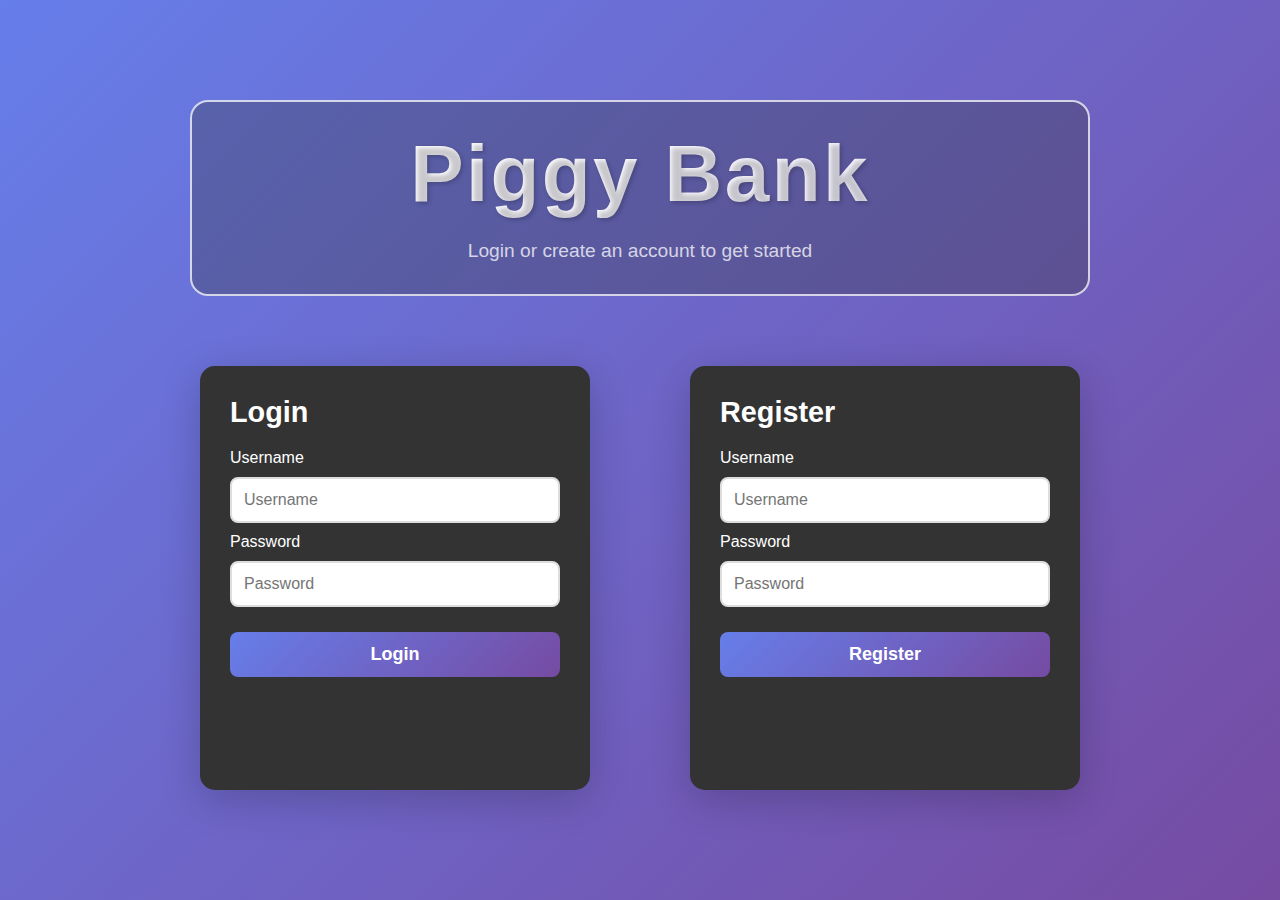
<file: frontend/web/index.html>
<!DOCTYPE html>
<html lang="en">
<head>
    <meta charset="UTF-8">
    <meta name="viewport" content="width=device-width, initial-scale=1.0">
    <title>BankApp - Online Banking</title>
    <link rel="stylesheet" href="css/auth.css">
</head>
<body>
<div class="auth-page">
    <div class="title-block">
        <h1>Piggy Bank</h1>
        <p class="subtitle">Login or create an account to get started</p>
    </div>

    <div class="forms-container">
        <div id="login-section">
            <h2>Login</h2>
            <form id="login-form">
                <label for="loginUsername">Username</label>
                <input type="text" id="loginUsername" placeholder="Username">

                <label for="loginPassword">Password</label>
                <input type="password" id="loginPassword" placeholder="Password">

                <button type="submit">Login</button>
                <p id="loginMessage"></p>
            </form>
        </div>

        <div id="register-section">
            <h2>Register</h2>
            <form id="register-form">
                <label for="registerUsername">Username</label>
                <input type="text" id="registerUsername" placeholder="Username">

                <label for="registerPassword">Password</label>
                <input type="password" id="registerPassword" placeholder="Password">

                <button type="submit">Register</button>
                <p id="registerMessage"></p>
            </form>
        </div>
    </div>
</div>

<script src="js/utils.js"></script>
<script src="js/auth.js"></script>
</body>
</html>
</file>
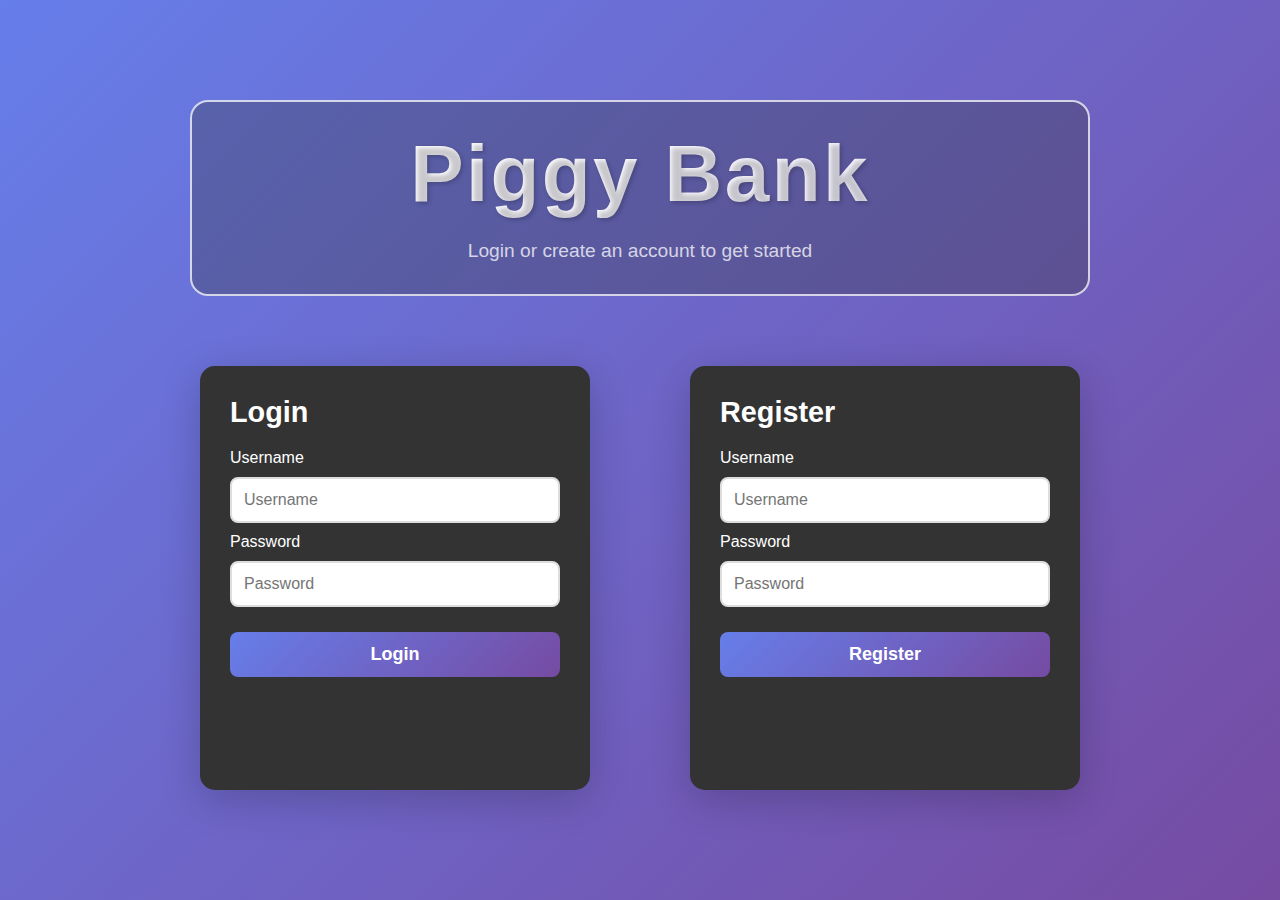
<file: frontend/web/dashboard.html>
<!DOCTYPE html>
<html lang="en">
<head>
    <meta charset="UTF-8">
    <meta name="viewport" content="width=device-width, initial-scale=1.0">
    <title>Dashboard - Piggy Bank</title>
    <link rel="stylesheet" href="css/dashboard.css">
</head>
<body>
<div class="dashboard-container">
    <!-- Header -->
    <div class="dashboard-header">
        <h1>Welcome Back, <span id="username">User</span>!</h1>
        <p>Manage your account below</p>
    </div>

    <!-- Balance Display -->
    <div class="balance-card">
        <h2>Current Balance</h2>
        <div class="balance-amount"><span id="balanceDisplay">0.00</span></div>
    </div>

    <!-- Action Cards -->
    <div class="actions-grid">
        <div class="action-card">
            <h3>Deposit</h3>
            <p>Deposit money into your account</p>
            <form id="deposit-form">
                <label for="depositAmount">Amount</label>
                <input type="number" id="depositAmount" placeholder="Amount" step="0.01">
                <button type="submit">Make Deposit</button>
                <p id="depositMessage"></p>
            </form>
        </div>

        <div class="action-card">
            <h3>Withdraw</h3>
            <p>Withdraw money from your account</p>
            <form id="withdraw-form">
                <label for="withdrawAmount">Amount</label>
                <input type="number" id="withdrawAmount" placeholder="Amount" step="0.01">
                <button type="submit">Make Withdrawal</button>
                <p id="withdrawMessage"></p>
            </form>
        </div>

        <div class="action-card">
            <h3>Transfer</h3>
            <p>Send money to another account</p>
            <form id="transfer-form">
                <label for="transferTo">Username</label>
                <input type="text" id="transferTo" placeholder="Recipient Username" >
                <label for="transferAmount">Amount</label>
                <input type="number" id="transferAmount" placeholder="Amount" step="0.01">
                <button type="submit">Transfer Funds</button>
                <p id="transferMessage"></p>
            </form>
        </div>

        <div class="action-card">
            <h3>History</h3>
            <p>Recent transactions</p>
            <div id="recentHistory">
                <p id="historyPreviewMessage">Loading...</p>
            </div>
            <button onclick="window.location.href='history.html'">View Full History</button>
        </div>
    </div>

    <!-- Logout -->
    <div class="logout-section">
        <button class="logout-btn" onclick="logout()">Logout</button>
    </div>
</div>

<script src="js/utils.js"></script>
<script src="js/dashboard.js"></script>
</body>
</html>
</file>
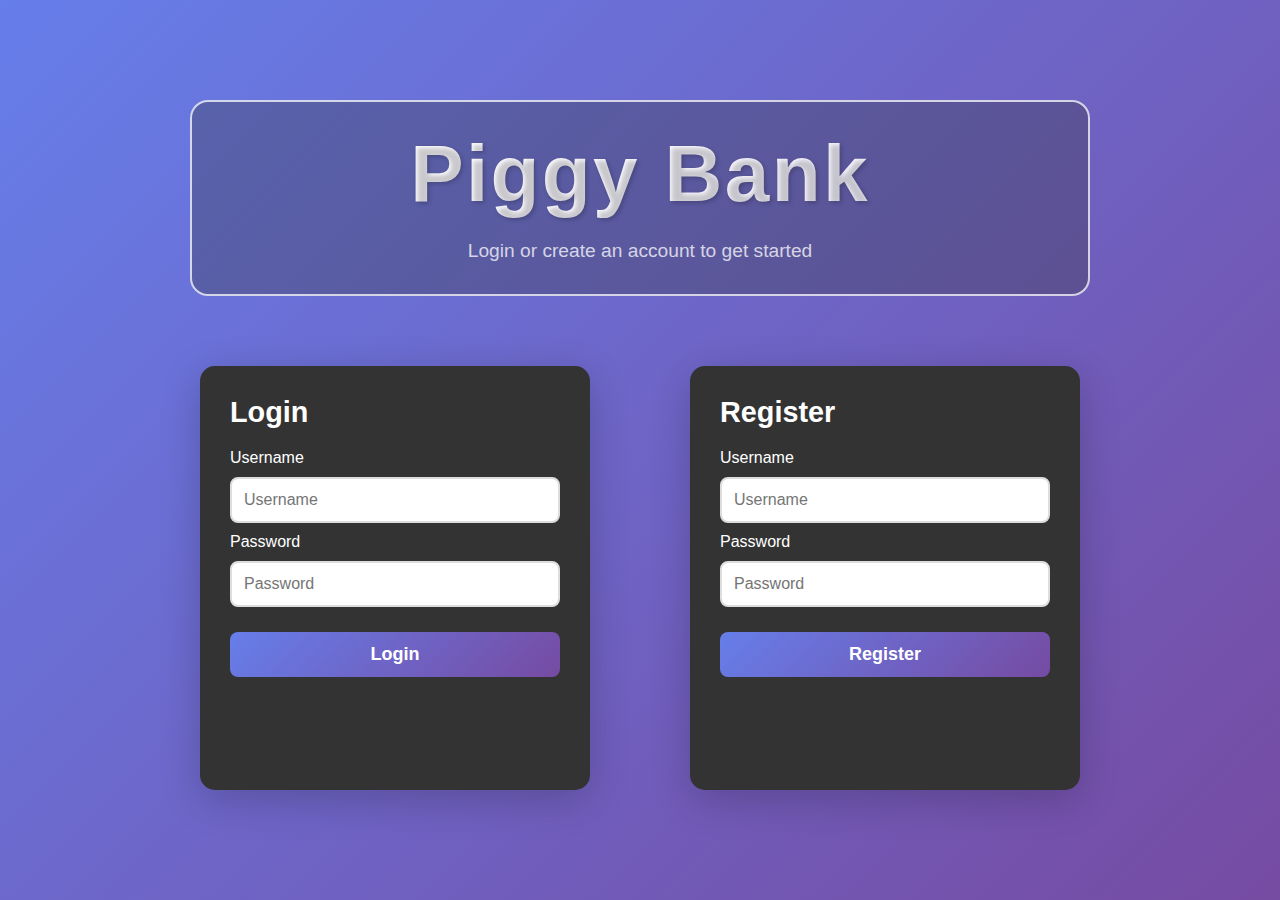
<file: frontend/web/history.html>
<!DOCTYPE html>
<html lang="en">
<head>
    <meta charset="UTF-8">
    <meta name="viewport" content="width=device-width, initial-scale=1.0">
    <title>Transaction History - Piggy Bank</title>
    <link rel="stylesheet" href="css/history.css">
</head>
<body>
<div class="history-container">
    <div class="history-header">
        <h1>Transaction History</h1>
        <button onclick="window.location.href='dashboard.html'" class="back-btn">Back to Dashboard</button>
    </div>

    <div id="historyContent">
        <p id="historyMessage">Loading transactions...</p>
    </div>
</div>

<script src="js/utils.js"></script>
<script src="js/history.js"></script>
</body>
</html>
</file>
<file: frontend/web/css/auth.css>
* {
    margin: 0;
    padding: 0;
    box-sizing: border-box;
}

body {
    font-family: 'Segoe UI', Tahoma, Geneva, Verdana, sans-serif;
    background: linear-gradient(135deg, #667eea 0%, #764ba2 100%);
    min-height: 100vh;
    display: flex;
    flex-direction: column;
    justify-content: center;
    align-items: center;
    padding: 20px;
}

h1 {
    margin: 0;
    font-size: clamp(5em, 6vw, 3.5em);
    color: white;
    text-shadow: 2px 2px 4px rgba(0, 0, 0, 0.2);
}

.title-block {
    background: rgba(51, 51, 51, 0.3);
    border: 2px solid rgba(255, 255, 255, 0.75);
    border-radius: 18px;
    padding: 26px 50px 22px;
    text-align: center;
    margin-bottom: 60px;
}

.title-block h1 {
    font-weight: 800;
    letter-spacing: 0.03em;
    background: linear-gradient(135deg, #ffffff 0%, #f4f2ff 100%);
    -webkit-background-clip: text;
    -webkit-text-fill-color: transparent;
}

.subtitle {
    margin-top: 10px;
    font-size: 1.2em;
    color: rgba(255, 255, 255, 0.75);
}

.forms-container {
    display: flex;
    gap: 80px;
    justify-content: center;
    width: 100%;
    max-width: 900px;
}

#login-section, #register-section {
    background: #333333;
    color: white;
    padding: clamp(20px, 5vw, 30px);
    border-radius: 15px;
    box-shadow: 0 10px 40px rgba(0, 0, 0, 0.2);
    margin: 10px;
    flex: 1;
    max-width: 400px;
    min-width: 280px;
}

h2 {
    color: white;
    margin-bottom: 20px;
    font-size: clamp(1.5em, 4vw, 1.8em);
}

input {
    width: 100%;
    padding: 12px;
    margin: 10px 0;
    border: 2px solid #ddd;
    border-radius: 8px;
    font-size: 16px;
    transition: border 0.3s;
}

input:focus {
    outline: none;
    border-color: #667eea;
}

button {
    width: 100%;
    padding: 12px;
    margin-top: 15px;
    background: linear-gradient(135deg, #667eea 0%, #764ba2 100%);
    color: white;
    border: none;
    border-radius: 8px;
    font-size: 18px;
    font-weight: bold;
    cursor: pointer;
    transition: transform 0.2s, box-shadow 0.2s;
}

button:hover {
    transform: translateY(-2px);
    box-shadow: 0 5px 20px rgba(102, 126, 234, 0.4);
}

button:active {
    transform: translateY(0);
}

p {
    margin-top: 15px;
    padding: 10px;
    border-radius: 5px;
    text-align: center;
}

#loginMessage, #registerMessage {
    filter: brightness(1.5);
    color: mediumpurple;
    font-weight: 500;
    white-space: pre-line;
    min-height: 4.2em;
}

.fade {
    opacity: 1;
    transition: opacity 0.4s ease;
}

.fade.out {
    opacity: 0;
}

/* Mobile-specific adjustments */
@media (max-width: 768px) {
    body {
        padding: 10px;
    }

    h1 {
        margin-bottom: 20px;
    }

    .forms-container {
        gap: 20px;
    }
}
</file>
<file: frontend/web/css/dashboard.css>
* {
    margin: 0;
    padding: 0;
    box-sizing: border-box;
}

body {
    font-family: 'Segoe UI', Tahoma, Geneva, Verdana, sans-serif;
    font-weight: normal;
    background: linear-gradient(135deg, #667eea 0%, #764ba2 100%);
    min-height: 100vh;
    display: flex;
    align-items: center;
    justify-content: center;
    padding: 20px;
}

.dashboard-container {
    max-width: 1200px;
    width: 100%;
}

/* Header Section */
.dashboard-header {
    background: rgba(51, 51, 51, 0.3);
    padding: 30px;
    border-radius: 15px;
    border: 2px solid white;
    margin-bottom: 30px;
    text-align: center;
}

.dashboard-header h1 {
    color: white;
    font-size: clamp(2em, 5vw, 2.5em);
    text-shadow: 2px 2px 4px rgba(0, 0, 0, 0.3);
    margin-bottom: 10px;
}

.dashboard-header p {
    color: white;
    font-size: 1.2em;
    opacity: 0.9;
}

/* Balance Card */
.balance-card {
    background: #333333;
    color: white;
    padding: 25px;
    border-radius: 15px;
    box-shadow: 0 6px 18px rgba(0, 0, 0, 0.25);
    margin-bottom: 30px;
    text-align: center;

    /* perf */
    contain: layout paint;
}

.balance-card h2 {
    color: rgba(255, 255, 255, 0.7);
    font-size: 1.2em;
    margin-bottom: 10px;
    font-weight: normal;
}

.balance-amount {
    font-size: clamp(3em, 6vw, 4em);
    color: white;
    margin: 10px 0;
}

#balanceDisplay { display: inline-block; }

.flash {
    animation: flash 0.45s ease;
}

@keyframes flash {
    0%   { transform: translateY(0); }
    40%  { transform: translateY(-2px); }
    100% { transform: translateY(0); }
}

/* Actions Grid */
.actions-grid {
    display: grid;
    grid-template-columns: repeat(auto-fit, minmax(250px, 1fr));
    gap: 20px;
    margin-bottom: 30px;
    align-items: stretch;
}

.action-card {
    background: #333333;
    color: white;
    padding: 30px;
    border-radius: 15px;
    box-shadow: 0 6px 18px rgba(0, 0, 0, 0.25);
    text-align: center;
    transition: transform 0.2s;
    display: flex;
    flex-direction: column;

    /* perf */
    contain: layout paint;
    will-change: transform;
}

.action-card form {
    display: flex;
    flex-direction: column;
    flex-grow: 1;
}

.action-card:hover {
    transform: translateY(-5px);
}

.action-card h3 {
    color: white;
    margin-bottom: 15px;
    font-size: 1.5em;
}

.action-card p {
    color: rgba(255, 255, 255, 0.7);
    margin-bottom: 15px;
}

button {
    padding: 12px 30px;
    background: linear-gradient(135deg, #667eea 0%, #764ba2 100%);
    color: white;
    border: none;
    border-radius: 8px;
    font-size: 16px;
    font-weight: bold;
    cursor: pointer;
    transition: transform 0.2s, box-shadow 0.2s;
    width: 100%;
    margin-bottom: 15px;
}

button:hover {
    transform: translateY(-2px);
    box-shadow: 0 5px 20px rgba(102, 126, 234, 0.4);
}

button:active {
    transform: translateY(0);
}

/* Logout Button */
.logout-section {
    text-align: center;
    margin-top: 30px;
}

.logout-btn {
    width: auto;
    padding: 12px 40px;
    background: rgba(255, 255, 255, 0.1);
    border: 2px solid white;
}

.logout-btn:hover {
    background: rgba(255, 255, 255, 0.2);
}

input {
    width: 100%;
    padding: 12px;
    margin: 5px 0;
    border: 2px solid #ddd;
    border-radius: 8px;
    font-size: 16px;
    transition: border-color 0.2s;
    background: white;
    color: #333;
}

input:focus {
    outline: none;
    border-color: #667eea;
}

/* Message styling */
.action-card p:last-child {
    color: mediumpurple;
    font-weight: 500;
    filter: brightness(1.5);
    min-height: 20px;
}

.fade {
    opacity: 1;
    transition: opacity 0.4s ease;
}

.fade.out {
    opacity: 0;
}

label {
    position: absolute;
    left: -10000px;
    width: 1px;
    height: 1px;
    overflow: hidden;
}

#recentHistory {
    margin: 10px 0;
    text-align: left;
}

.mini-transaction {
    background: rgba(255, 255, 255, 0.05);
    padding: 10px;
    margin-bottom: 4px;
    border-radius: 5px;
    font-size: 0.85em;
}

.mini-transaction-amount {
    font-weight: bold;
}

.mini-transaction-amount.positive {
    color: #4ade80;
}

.mini-transaction-amount.negative {
    color: #f87171;
}

#historyPreviewMessage {
    text-align: center;
    font-size: 0.9em;
    color: rgba(255, 255, 255, 0.6);
}

/* Mobile */
@media (max-width: 768px) {
    body {
        align-items: flex-start;
        padding-top: 40px;
    }

    .actions-grid {
        grid-template-columns: 1fr;
    }
}
</file>
<file: frontend/web/css/history.css>
* {
    margin: 0;
    padding: 0;
    box-sizing: border-box;
}

body {
    font-family: 'Segoe UI', Tahoma, Geneva, Verdana, sans-serif;
    background: linear-gradient(135deg, #667eea 0%, #764ba2 100%);
    min-height: 100vh;
    padding: 20px;
}

.history-container {
    max-width: 900px;
    margin: 0 auto;
}

.history-header {
    background: rgba(51, 51, 51, 0.3);
    padding: 30px;
    border-radius: 15px;
    border: 2px solid white;
    backdrop-filter: blur(10px);
    margin-bottom: 30px;
    display: flex;
    justify-content: space-between;
    align-items: center;
}

.history-header h1 {
    color: white;
    font-size: clamp(1.8em, 4vw, 2.2em);
    text-shadow: 2px 2px 4px rgba(0, 0, 0, 0.3);
}

.back-btn {
    padding: 12px 30px;
    background: linear-gradient(135deg, #667eea 0%, #764ba2 100%);
    color: white;
    border: none;
    border-radius: 8px;
    font-size: 16px;
    font-weight: bold;
    cursor: pointer;
    transition: transform 0.2s, box-shadow 0.2s;
}

.back-btn:hover {
    transform: translateY(-2px);
    box-shadow: 0 5px 20px rgba(102, 126, 234, 0.4);
}

#historyContent {
    background: #333333;
    color: white;
    padding: 30px;
    border-radius: 15px;
    box-shadow: 0 10px 40px rgba(0, 0, 0, 0.2);
    max-height: 700px;
    overflow-y: auto;
}

.transaction {
    background: rgba(255, 255, 255, 0.05);
    padding: 20px;
    margin-bottom: 15px;
    border-radius: 10px;
    border-left: 4px solid #667eea;
}

.transaction-header {
    display: flex;
    justify-content: space-between;
    align-items: center;
    margin-bottom: 10px;
}

.transaction-type {
    font-weight: lighter;
    font-size: 2em;
}

.transaction-amount {
    font-size: 2.5em;
    font-weight: normal;
}

.transaction-amount.positive {
    color: #4ade80;
}

.transaction-amount.negative {
    color: #f87171;
}

.transaction-details {
    color: rgba(255, 255, 255, 0.7);
    font-size: 0.9em;
}

#historyMessage {
    text-align: center;
    color: mediumpurple;
    font-size: 1.2em;
    filter: brightness(1.5);
}

@media (max-width: 768px) {
    .history-header {
        flex-direction: column;
        gap: 15px;
    }

    .transaction-header {
        flex-direction: column;
        align-items: flex-start;
        gap: 8px;
    }
}
</file>
